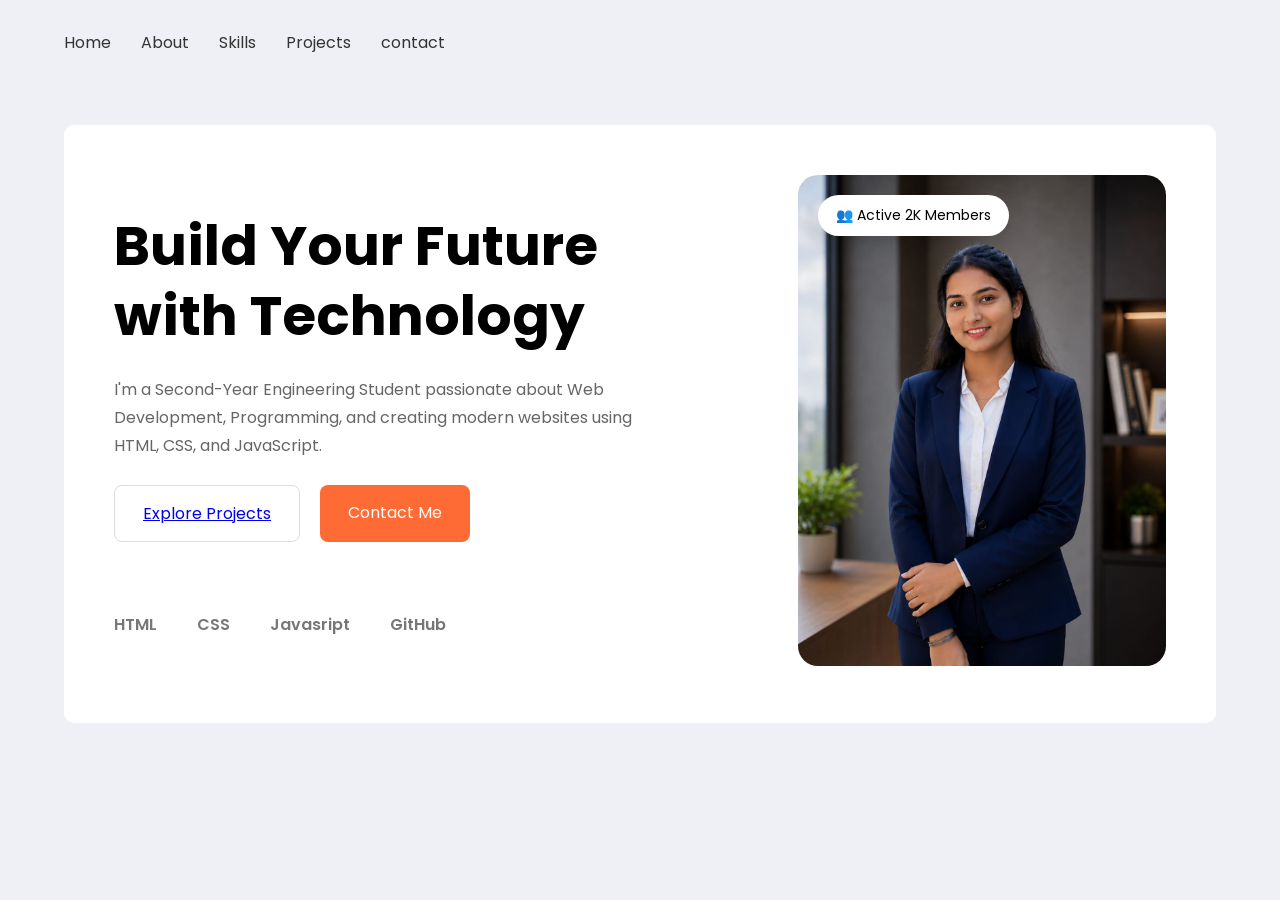
<file: landing_page/index.html>
<!DOCTYPE html>
<html lang="en">
<head>

<meta charset="UTF-8">
<meta name="viewport" content="width=device-width, initial-scale=1.0">

<title>Landing Page</title>

<link rel="stylesheet" href="style.css">

<link rel="preconnect" href="https://fonts.googleapis.com">
<link href="https://fonts.googleapis.com/css2?family=Poppins:wght@300;400;500;600;700&display=swap" rel="stylesheet">

</head>

<body>

<header>

<nav>


<ul>

<li><a href="#">Home</a></li>
<li><a href="#">About</a></li>
<li><a href="#">Skills</a></li>
<li><a href="#">Projects</a></li>
<li><a href="#">contact</a></li>

</ul>


</nav>

</header>

<section class="hero">

<div class="left">

<h1>Build Your Future with Technology</h1>

<p>

I'm a Second-Year Engineering Student passionate about Web Development, Programming, and creating modern websites using HTML, CSS, and JavaScript.

</p>

<div class="hero-btn">

<a href="projects.html" class="white">Explore Projects</a>

<a href="contact.html" class="orange">Contact Me</a>

</div>

<div class="brands">

<span>HTML</span>
<span>CSS</span>
<span>Javasript</span>
<span>GitHub</span>

</div>

</div>

<div class="right">

<div class="badge">

👥 Active 2K Members

</div>

<img src="hero.jpg.jpeg">

</div>

</section>

</body>

</html>
</file>
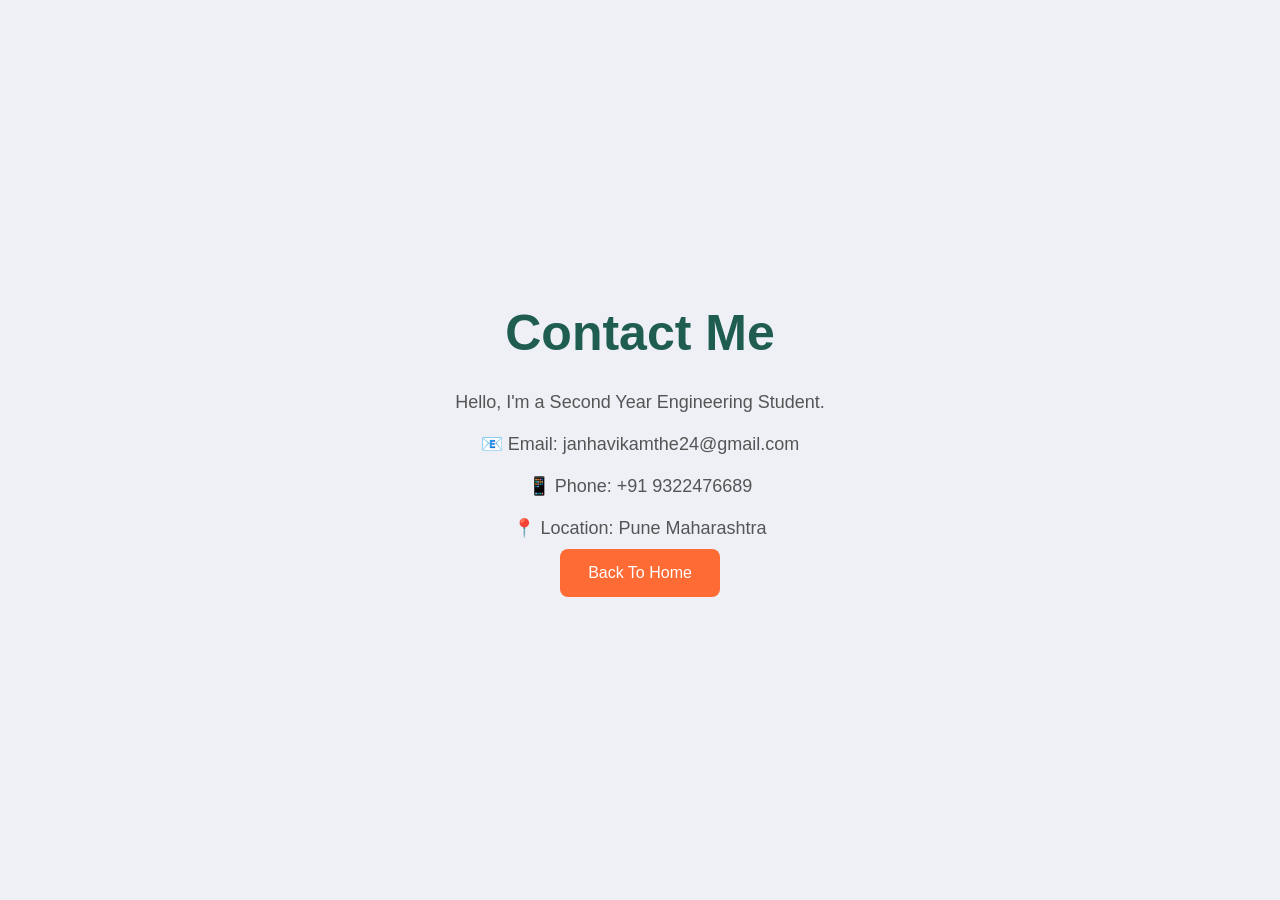
<file: landing_page/contact.html>
<!DOCTYPE html>
<html>
<head>

<title>Contact Me</title>

<link rel="stylesheet" href="style.css">

</head>

<body>

<div class="contact-page">

<h1>Contact Me</h1>

<p>Hello, I'm a Second Year Engineering Student.</p>

<p>📧 Email: janhavikamthe24@gmail.com</p>

<p>📱 Phone: +91 9322476689</p>

<p>📍 Location: Pune Maharashtra</p>

<a href="index.html" class="orange">
Back To Home
</a>

</div>

</body>
</html>
</file>
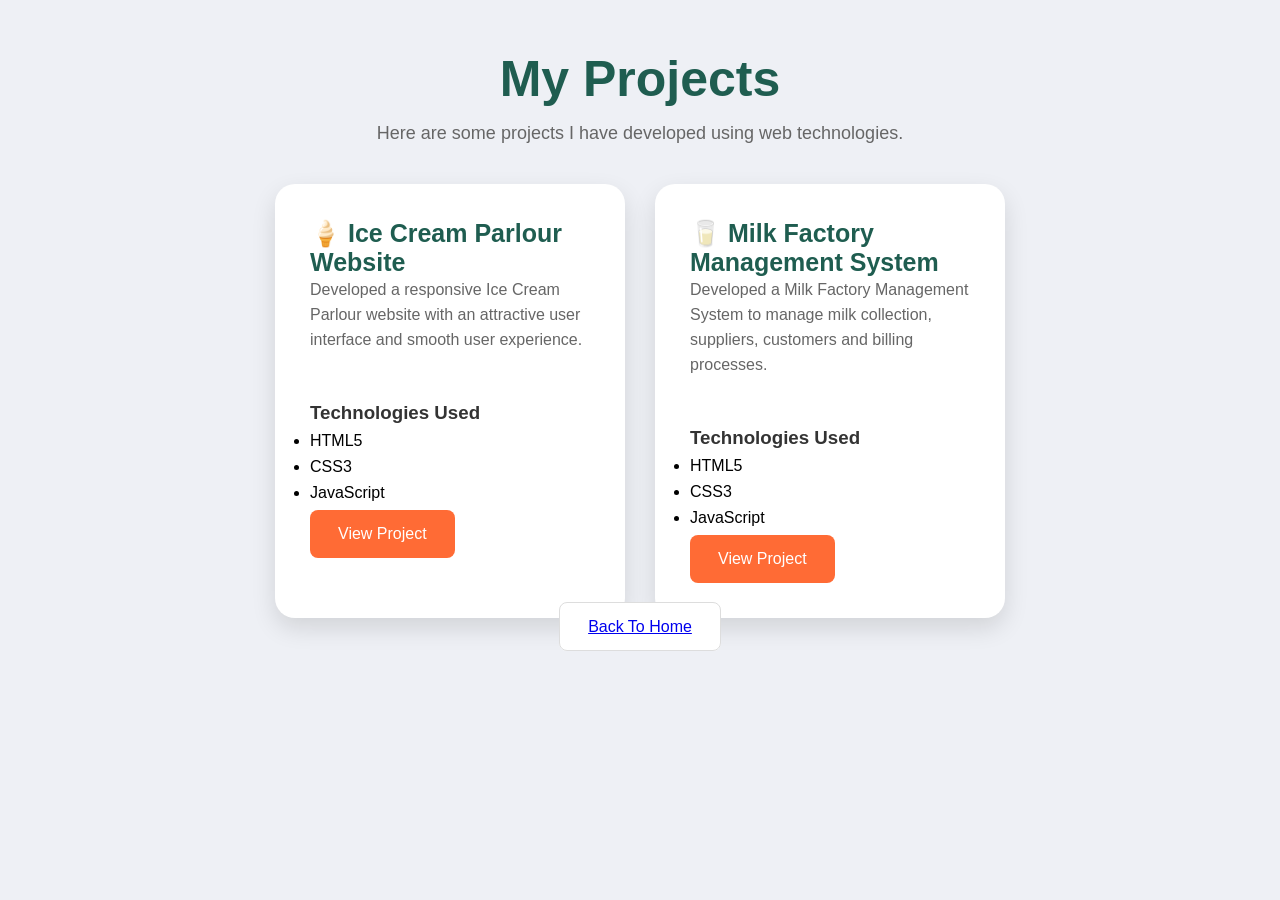
<file: landing_page/projects.html>
<!DOCTYPE html>
<html lang="en">

<head>

<meta charset="UTF-8">
<meta name="viewport" content="width=device-width, initial-scale=1.0">

<title>My Projects</title>

<link rel="stylesheet" href="style.css">

</head>

<body>


<div class="projects-page">

<h1>My Projects</h1>

<p class="intro">
Here are some projects I have developed using web technologies.
</p>


<div class="project-container">


<div class="project-card">

<h2>🍦 Ice Cream Parlour Website</h2>

<p>
Developed a responsive Ice Cream Parlour website with an attractive user interface and smooth user experience.
</p>

<h3>Technologies Used</h3>

<ul>
<li>HTML5</li>
<li>CSS3</li>
<li>JavaScript</li>
</ul>

<a href="#" class="orange">
View Project
</a>

</div>



<div class="project-card">

<h2>🥛 Milk Factory Management System</h2>

<p>
Developed a Milk Factory Management System to manage milk collection, suppliers, customers and billing processes.
</p>

<h3>Technologies Used</h3>

<ul>
<li>HTML5</li>
<li>CSS3</li>
<li>JavaScript</li>
</ul>

<a href="#" class="orange">
View Project
</a>

</div>


</div>


<a href="index.html" class="white">
Back To Home
</a>


</div>


</body>

</html>
</file>
<file: landing_page/style.css>
*{
margin:0;
padding:0;
box-sizing:border-box;
font-family:Poppins,sans-serif;
}

body{
background:#eef0f5;
}

.hero{

width:90%;
margin:40px auto;
background:white;
display:flex;
justify-content:space-between;
align-items:center;
padding:50px;
border-radius:10px;
}

nav{

width:90%;
margin:auto;
display:flex;
justify-content:space-between;
align-items:center;
padding:30px 0;

}

.logo{

font-size:28px;
font-weight:700;

}

nav ul{

display:flex;
list-style:none;
gap:30px;

}

nav a{

text-decoration:none;
color:#333;

}

.buttons{

display:flex;
gap:10px;

}

.login{

background:none;
border:none;
font-size:15px;
cursor:pointer;

}

.signup{

background:white;
padding:10px 20px;
border:none;
border-radius:8px;
cursor:pointer;
}

.left{

width:50%;

}

.left h1{

font-size:55px;
line-height:70px;

}

.left p{

margin:25px 0;
color:#666;
line-height:28px;

}

.hero-btn{

display:flex;
gap:20px;

}

.orange{

background:#ff6b35;
color:white;
padding:15px 28px;
border:none;
border-radius:8px;
cursor:pointer;

}

.white{

background:white;
border:1px solid #ddd;
padding:15px 28px;
border-radius:8px;
cursor:pointer;

}

.brands{

display:flex;
gap:40px;
margin-top:70px;
font-weight:600;
color:#777;

}

.right{

width:35%;
position:relative;

}

.right img{

width:100%;
border-radius:20px;

}

.badge{

position:absolute;
top:20px;
left:20px;
background:white;
padding:10px 18px;
border-radius:30px;
font-size:14px;
box-shadow:0 10px 20px rgba(0,0,0,.15);

}

@media(max-width:900px){

.hero{

flex-direction:column;
text-align:center;

}

.left,.right{

width:100%;

}

.left h1{

font-size:38px;
line-height:50px;

}

.hero-btn{

justify-content:center;

}

.brands{

justify-content:center;
flex-wrap:wrap;

}

nav{

flex-direction:column;
gap:20px;

}

nav ul{

flex-wrap:wrap;
justify-content:center;

}

}
.orange{
    background:#ff6b35;
    color:white;
    padding:15px 28px;
    border-radius:8px;
    text-decoration:none;
    display:inline-block;
}

/* CONTACT PAGE */

.contact-page{

min-height:100vh;
display:flex;
flex-direction:column;
justify-content:center;
align-items:center;
background:#eef0f5;
text-align:center;
padding:40px;

}


.contact-page h1{

font-size:50px;
color:#1F5D50;
margin-bottom:20px;

}


.contact-page p{

font-size:18px;
color:#555;
margin:10px;

}


.contact-box{

background:white;
padding:40px;
border-radius:20px;
box-shadow:0 10px 30px rgba(0,0,0,0.15);
width:400px;

}

/* PROJECT PAGE */

.projects-page{

min-height:100vh;
background:#eef0f5;
padding:50px 8%;
text-align:center;

}


.projects-page h1{

font-size:50px;
color:#1F5D50;
margin-bottom:15px;

}


.intro{

color:#666;
font-size:18px;
margin-bottom:40px;

}


.project-container{

display:flex;
justify-content:center;
gap:30px;
flex-wrap:wrap;

}


.project-card{

background:white;
width:350px;
padding:35px;
border-radius:20px;
text-align:left;
box-shadow:0 10px 25px rgba(0,0,0,0.12);
transition:0.3s;

}


.project-card:hover{

transform:translateY(-10px);

}


.project-card h2{

color:#1F5D50;
font-size:25px;

}


.project-card p{

color:#666;
line-height:25px;

}


.project-card h3{

margin-top:50px;
color:#333;

}


.project-card li{

margin:8px 0;

}
.projects-page > .white {
    margin-top: 80px;
}
</file>
